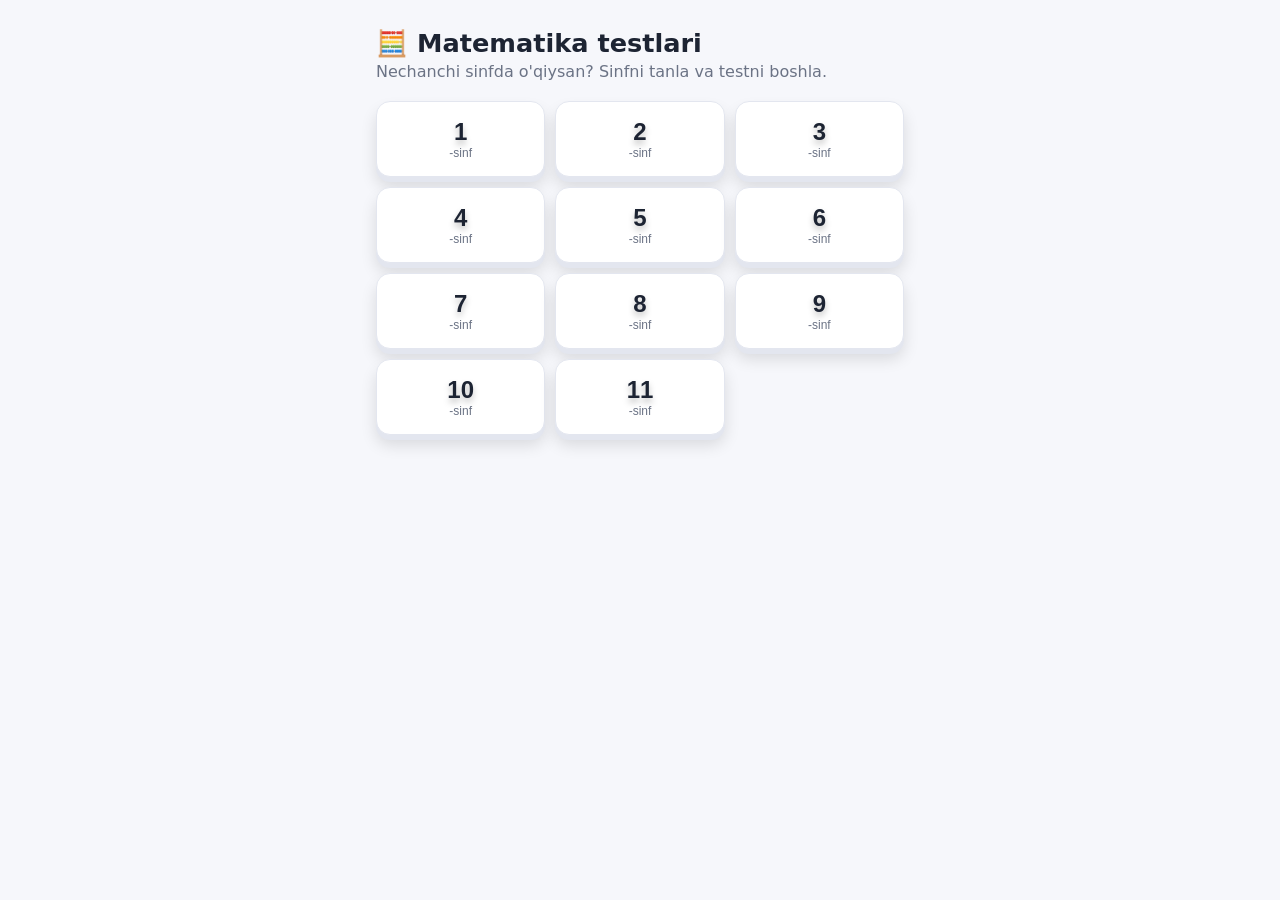
<file: index.html>
<!DOCTYPE html>
<html lang="uz">
<head>
<meta charset="utf-8">
<meta name="viewport" content="width=device-width, initial-scale=1, viewport-fit=cover">
<title>Matematika testlari</title>
<link rel="stylesheet" href="style.css">
</head>
<body>
<main id="app"></main>
<script src="app.js"></script>
</body>
</html>
</file>
<file: style.css>
:root{box-sizing:border-box;padding-top:env(safe-area-inset-top,0px);padding-bottom:env(safe-area-inset-bottom,0px);--bg:#f6f7fb;--card:#fff;--tx:#1d2433;--mu:#6b7385;--pr:#4f46e5;--prt:#fff;--ok:#16a34a;--okb:#dcfce7;--no:#dc2626;--nob:#fee2e2;--bd:#e3e6ef}
@media (prefers-color-scheme:dark){:root:not([data-theme="light"]){color-scheme:dark;--bg:#14161f;--card:#1e212d;--tx:#eceef6;--mu:#9aa1b5;--pr:#818cf8;--prt:#14161f;--ok:#4ade80;--okb:#12301f;--no:#f87171;--nob:#3a1717;--bd:#2d3142}}
:root[data-theme="dark"]{color-scheme:dark;--bg:#14161f;--card:#1e212d;--tx:#eceef6;--mu:#9aa1b5;--pr:#818cf8;--prt:#14161f;--ok:#4ade80;--okb:#12301f;--no:#f87171;--nob:#3a1717;--bd:#2d3142}
*{box-sizing:border-box}html{scroll-padding-top:env(safe-area-inset-top,0px)}
body{margin:0;background:var(--bg);color:var(--tx);font-family:system-ui,-apple-system,"Segoe UI",Roboto,sans-serif;min-height:100vh}
main{max-width:560px;margin:0 auto;padding:20px 16px 40px}
h1{font-size:1.6rem;margin:8px 0 4px}p.s{color:var(--mu);margin:0 0 20px}
.grid{display:grid;grid-template-columns:repeat(3,1fr);gap:10px}
.g{background:var(--card);border:1px solid var(--bd);border-radius:14px;padding:16px 4px;font-size:1.5rem;font-weight:700;color:var(--tx);cursor:pointer}
.g small{display:block;font-size:.75rem;font-weight:400;color:var(--mu)}
.g:hover{border-color:var(--pr)}
.card{background:var(--card);border:1px solid var(--bd);border-radius:16px;padding:20px}
.top{display:flex;justify-content:space-between;align-items:center;margin-bottom:12px;color:var(--mu);font-size:.9rem}
.bar{height:6px;background:var(--bd);border-radius:9px;overflow:hidden;margin-bottom:16px}.bar i{display:block;height:100%;background:var(--pr);transition:width .3s}
.q{font-size:1.35rem;font-weight:600;margin:0 0 18px;line-height:1.4}
.o{display:block;width:100%;text-align:left;background:var(--bg);border:2px solid var(--bd);border-radius:12px;padding:14px;margin-bottom:10px;font-size:1.1rem;color:var(--tx);cursor:pointer}
.o:hover:not(:disabled){border-color:var(--pr)}
.o.ok{background:var(--okb);border-color:var(--ok)}.o.no{background:var(--nob);border-color:var(--no)}
.ex{margin:6px 0 14px;padding:12px;border-radius:10px;background:var(--bg);color:var(--mu);font-size:.95rem}
.b{background:var(--pr);color:var(--prt);border:0;border-radius:12px;padding:13px 20px;font-size:1rem;font-weight:600;cursor:pointer;width:100%}
.l{background:none;border:0;color:var(--pr);cursor:pointer;font-size:.95rem;padding:0}
.big{font-size:3rem;font-weight:800;text-align:center;margin:10px 0}
.w{padding:10px 0;border-top:1px solid var(--bd);font-size:.95rem}.b small{font-weight:400;opacity:.85}.m{padding:12px;border-radius:12px;margin:10px 0;white-space:pre-wrap;line-height:1.5}.m.me{background:var(--pr);color:var(--prt);margin-left:24px}.m.ai{background:var(--card);border:1px solid var(--bd);margin-right:24px}.in{display:flex;gap:8px;align-items:flex-end;margin-top:12px}.in textarea{flex:1;border:2px solid var(--bd);border-radius:12px;padding:10px;background:var(--card);color:var(--tx);font:inherit}.in .b{width:auto}
.g,.card,.b,.o{transform-style:preserve-3d;}.g{box-shadow:0 5px 0 var(--bd),0 10px 16px rgba(0,0,0,.12)}.g .z{display:block;transform:translateZ(26px);text-shadow:0 4px 6px rgba(0,0,0,.25)}.g small{transform:translateZ(12px)}.card{box-shadow:0 6px 0 var(--bd),0 14px 26px rgba(0,0,0,.1)}.b{box-shadow:0 5px 0 rgba(0,0,0,.28)}.o{box-shadow:0 4px 0 var(--bd)}@media (prefers-reduced-motion:reduce){.g,.card,.b,.o{transition:none;transform:none!important}}
</file>
<file: style (3).css>
:root{box-sizing:border-box;padding-top:env(safe-area-inset-top,0px);padding-bottom:env(safe-area-inset-bottom,0px);--bg:#f6f7fb;--card:#fff;--tx:#1d2433;--mu:#6b7385;--pr:#4f46e5;--prt:#fff;--ok:#16a34a;--okb:#dcfce7;--no:#dc2626;--nob:#fee2e2;--bd:#e3e6ef}
@media (prefers-color-scheme:dark){:root:not([data-theme="light"]){color-scheme:dark;--bg:#14161f;--card:#1e212d;--tx:#eceef6;--mu:#9aa1b5;--pr:#818cf8;--prt:#14161f;--ok:#4ade80;--okb:#12301f;--no:#f87171;--nob:#3a1717;--bd:#2d3142}}
:root[data-theme="dark"]{color-scheme:dark;--bg:#14161f;--card:#1e212d;--tx:#eceef6;--mu:#9aa1b5;--pr:#818cf8;--prt:#14161f;--ok:#4ade80;--okb:#12301f;--no:#f87171;--nob:#3a1717;--bd:#2d3142}
*{box-sizing:border-box}html{scroll-padding-top:env(safe-area-inset-top,0px)}
body{margin:0;background:var(--bg);color:var(--tx);font-family:system-ui,-apple-system,"Segoe UI",Roboto,sans-serif;min-height:100vh}
main{max-width:560px;margin:0 auto;padding:20px 16px 40px}
h1{font-size:1.6rem;margin:8px 0 4px}p.s{color:var(--mu);margin:0 0 20px}
.grid{display:grid;grid-template-columns:repeat(3,1fr);gap:10px}
.g{background:var(--card);border:1px solid var(--bd);border-radius:14px;padding:16px 4px;font-size:1.5rem;font-weight:700;color:var(--tx);cursor:pointer}
.g small{display:block;font-size:.75rem;font-weight:400;color:var(--mu)}
.g:hover{border-color:var(--pr)}
.card{background:var(--card);border:1px solid var(--bd);border-radius:16px;padding:20px}
.top{display:flex;justify-content:space-between;align-items:center;margin-bottom:12px;color:var(--mu);font-size:.9rem}
.bar{height:6px;background:var(--bd);border-radius:9px;overflow:hidden;margin-bottom:16px}.bar i{display:block;height:100%;background:var(--pr);transition:width .3s}
.q{font-size:1.35rem;font-weight:600;margin:0 0 18px;line-height:1.4}
.o{display:block;width:100%;text-align:left;background:var(--bg);border:2px solid var(--bd);border-radius:12px;padding:14px;margin-bottom:10px;font-size:1.1rem;color:var(--tx);cursor:pointer}
.o:hover:not(:disabled){border-color:var(--pr)}
.o.ok{background:var(--okb);border-color:var(--ok)}.o.no{background:var(--nob);border-color:var(--no)}
.ex{margin:6px 0 14px;padding:12px;border-radius:10px;background:var(--bg);color:var(--mu);font-size:.95rem}
.b{background:var(--pr);color:var(--prt);border:0;border-radius:12px;padding:13px 20px;font-size:1rem;font-weight:600;cursor:pointer;width:100%}
.l{background:none;border:0;color:var(--pr);cursor:pointer;font-size:.95rem;padding:0}
.big{font-size:3rem;font-weight:800;text-align:center;margin:10px 0}
.w{padding:10px 0;border-top:1px solid var(--bd);font-size:.95rem}.b small{font-weight:400;opacity:.85}.m{padding:12px;border-radius:12px;margin:10px 0;white-space:pre-wrap;line-height:1.5}.m.me{background:var(--pr);color:var(--prt);margin-left:24px}.m.ai{background:var(--card);border:1px solid var(--bd);margin-right:24px}.in{display:flex;gap:8px;align-items:flex-end;margin-top:12px}.in textarea{flex:1;border:2px solid var(--bd);border-radius:12px;padding:10px;background:var(--card);color:var(--tx);font:inherit}.in .b{width:auto}
.g,.card,.b,.o{transform-style:preserve-3d;}.g{box-shadow:0 5px 0 var(--bd),0 10px 16px rgba(0,0,0,.12)}.g .z{display:block;transform:translateZ(26px);text-shadow:0 4px 6px rgba(0,0,0,.25)}.g small{transform:translateZ(12px)}.card{box-shadow:0 6px 0 var(--bd),0 14px 26px rgba(0,0,0,.1)}.b{box-shadow:0 5px 0 rgba(0,0,0,.28)}.o{box-shadow:0 4px 0 var(--bd)}@media (prefers-reduced-motion:reduce){.g,.card,.b,.o{transition:none;transform:none!important}}
</file>
